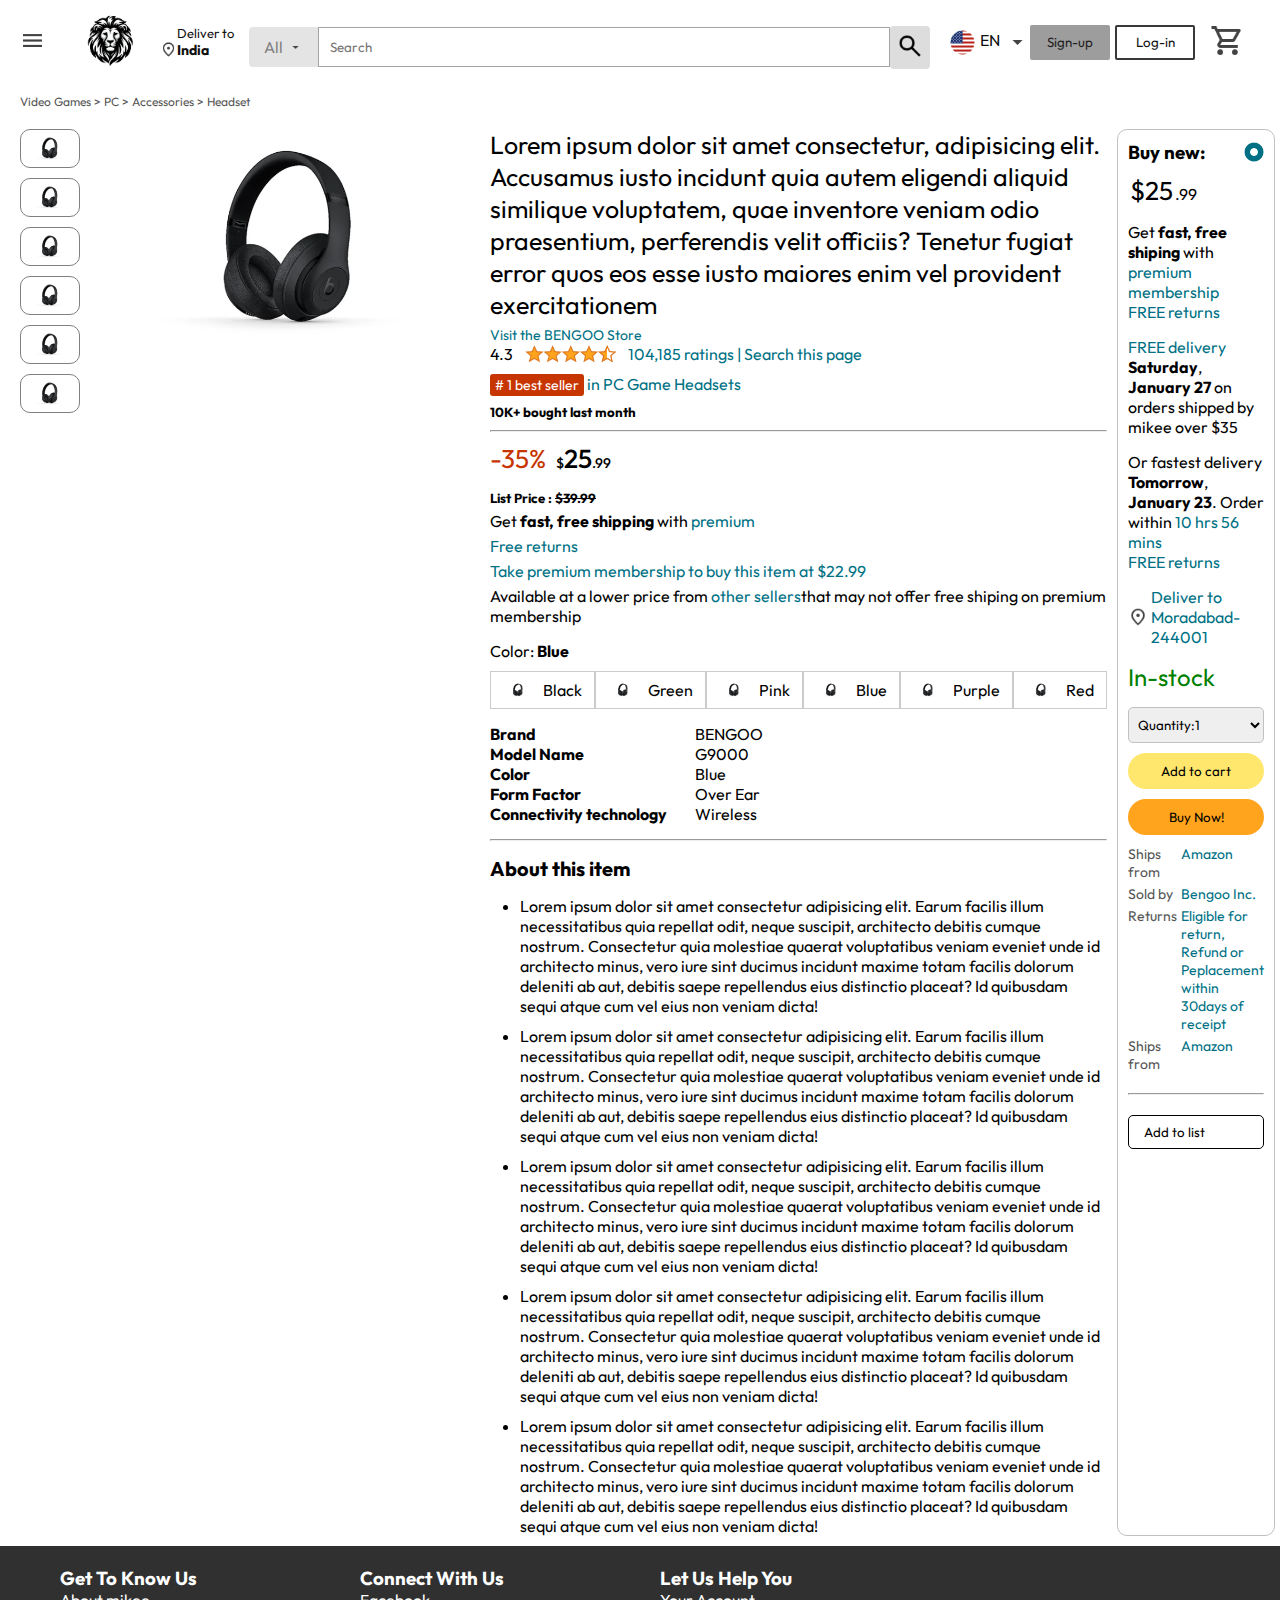
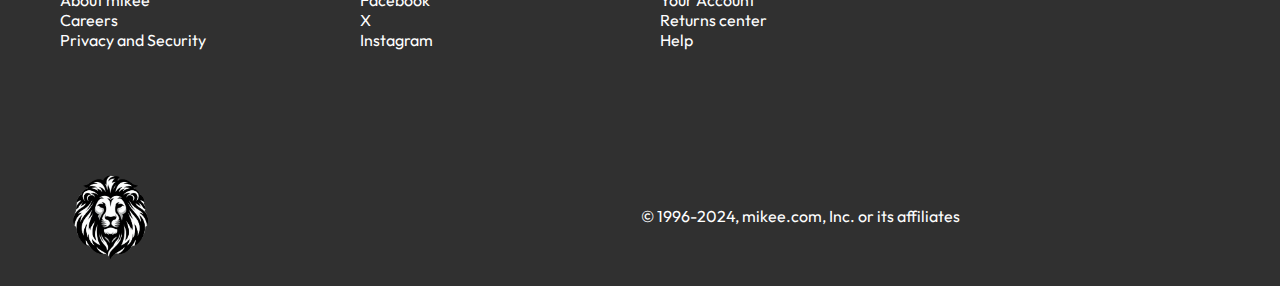
<file: product.html>
<!DOCTYPE html>
<html lang="en">
<head>
  <meta charset="UTF-8">
  <meta name="viewport" content="width=device-width, initial-scale=1.0">
  <link rel="stylesheet" href="./styles.css">
  <link rel="stylesheet" href="./product.css">
  <title>Product page</title>
</head>
<body>
<header>
  <nav>
    <div>
      <img src="./icons/menu.png" height="25px" style="margin-right:15px ;" alt="">
    </div>

    <a href="./index.html"><img src="./icons/logo.png" alt="" style="width:60px; margin: 0px 20px;"></a>
    <div class="nav-country">
      <img src="./icons/location.png" alt="location-icon" style="height: 17px; position:relative; top:16px">
      <div>
        <p>Deliver to</p>
        <h1 style="font-size: 14px;">India</h1>
      </div>
    </div>
    <div class="nav-search">
      <div class="nav-search-category">
        <p>All</p>
        <img src="./icons/drop-down.png" alt="drop-down" height="15px"/>
      </div>
      <input type="text" placeholder="Search" class="nav-search-input">
      
        <button class="nav-search-icon"><img src="./icons/search.png" alt="search-button" height="30px" ></button>
      
    </div>
    <div class="nav-language">
      <img src="./icons/flag.webp" height="25px" width="25px" alt="flag">
      <p>EN</p>
      <img src="./icons/drop-down.png" height="25px" alt="">
    </div>

    <div class="nav-text">
      <button class="sign-up-btn">Sign-up</button>
      <button class="log-in-btn">Log-in</button>
    </div>

    <a class="nav-cart" href="./cart.html">
      <img src="./icons/shopping_cart.png" alt="shopping-cart" height="35px">
    </a>
  </nav>
</header>

<p class="breadcrum">Video Games > PC > Accessories > Headset</p>

<div class="product-display">
  <div class="product-d-img">
    <div class="product-icons">
      <img src="./icons/headphones.webp" width="60" alt="">
      <img src="./icons/headphones.webp" width="60" alt="">
      <img src="./icons/headphones.webp" width="60" alt="">
      <img src="./icons/headphones.webp" width="60" alt="">
      <img src="./icons/headphones.webp" width="60" alt="">
      <img src="./icons/headphones.webp" width="60" alt="">
    </div>
    <div class="product-main-image">
      <img src="./icons/headphones.webp" width="400" alt="">
    </div>
  </div>
  <div class="product-d-details">
    <p class="product-title">
      Lorem ipsum dolor sit amet consectetur, adipisicing elit. Accusamus iusto incidunt quia autem eligendi aliquid similique voluptatem, quae inventore veniam odio praesentium, perferendis velit officiis? Tenetur fugiat error quos eos esse iusto maiores enim vel provident exercitationem 
    </p>
    <p class="brand-store">Visit the BENGOO Store</p>
    <div class="product-rating">
      <div>
        <div>4.3 <img src="./icons/rating_img.png" alt="" height="20px"></div>
        <p>104,185 ratings | Search this page</p>
      </div>
      <p><span># 1 best seller</span> in PC Game Headsets</p>
      <h5>10K+ bought last month</h5>
      <hr>
    </div>
    <div class="product-d-price">
      <div>
        <p>-35%</p>
        <h1>$<span>25</span>.99</h1>
      </div>
      <h5>List Price : <span>$39.99</span></h5>
      <p>Get <b>fast, free shipping</b> with <span>premium</span></p>
      <p><span>Free returns</span></p>
      <p><span>Take premium membership to buy this item at $22.99</span></p>
      <p>Available at a lower price from <span>other sellers</span>that may not offer free shiping on premium membership</p>
    </div>

    <div class="product-color-selection">
      <p>Color: <b>Blue</b></p>
      <div class="product-color-options">

        <div class="option">
          <img src="./icons/headphones.webp" width="30px" alt="">
          <p>Black</p>
        </div>
        <div class="option">
          <img src="./icons/headphones.webp" width="30px" alt="">
          <p>Green</p>
        </div>
        <div class="option">
          <img src="./icons/headphones.webp" width="30px" alt="">
          <p>Pink</p>
        </div>
        <div class="option">
          <img src="./icons/headphones.webp" width="30px" alt="">
          <p>Blue</p>
        </div>

        <div class="option">
          <img src="./icons/headphones.webp" width="30px" alt="">
          <p>Purple</p>
        </div>

        <div class="option">
          <img src="./icons/headphones.webp" width="30px" alt="">
          <p>Red</p>
        </div>

      </div>
    </div>
    <div class="product-info">
      <p><b>Brand</b></p> <p>BENGOO</p>
      <p><b>Model Name</b></p> <p>G9000</p>
      <p><b>Color</b></p> <p>Blue</p>
      <p><b>Form Factor</b></p> <p>Over Ear</p>
      <p><b>Connectivity technology</b></p> <p>Wireless</p>
    </div>
    <hr>

    <div class="product-description">
      <h1>About this item</h1>
      <ul>
        <li>Lorem ipsum dolor sit amet consectetur adipisicing elit. Earum facilis illum necessitatibus quia repellat odit, neque suscipit, architecto debitis cumque nostrum. Consectetur quia molestiae quaerat voluptatibus veniam eveniet unde id architecto minus, vero iure sint ducimus incidunt maxime totam facilis dolorum deleniti ab aut, debitis saepe repellendus eius distinctio placeat? Id quibusdam sequi atque cum vel eius non veniam dicta!</li>
        <li>Lorem ipsum dolor sit amet consectetur adipisicing elit. Earum facilis illum necessitatibus quia repellat odit, neque suscipit, architecto debitis cumque nostrum. Consectetur quia molestiae quaerat voluptatibus veniam eveniet unde id architecto minus, vero iure sint ducimus incidunt maxime totam facilis dolorum deleniti ab aut, debitis saepe repellendus eius distinctio placeat? Id quibusdam sequi atque cum vel eius non veniam dicta!</li>
        <li>Lorem ipsum dolor sit amet consectetur adipisicing elit. Earum facilis illum necessitatibus quia repellat odit, neque suscipit, architecto debitis cumque nostrum. Consectetur quia molestiae quaerat voluptatibus veniam eveniet unde id architecto minus, vero iure sint ducimus incidunt maxime totam facilis dolorum deleniti ab aut, debitis saepe repellendus eius distinctio placeat? Id quibusdam sequi atque cum vel eius non veniam dicta!</li>
        <li>Lorem ipsum dolor sit amet consectetur adipisicing elit. Earum facilis illum necessitatibus quia repellat odit, neque suscipit, architecto debitis cumque nostrum. Consectetur quia molestiae quaerat voluptatibus veniam eveniet unde id architecto minus, vero iure sint ducimus incidunt maxime totam facilis dolorum deleniti ab aut, debitis saepe repellendus eius distinctio placeat? Id quibusdam sequi atque cum vel eius non veniam dicta!</li>
        <li>Lorem ipsum dolor sit amet consectetur adipisicing elit. Earum facilis illum necessitatibus quia repellat odit, neque suscipit, architecto debitis cumque nostrum. Consectetur quia molestiae quaerat voluptatibus veniam eveniet unde id architecto minus, vero iure sint ducimus incidunt maxime totam facilis dolorum deleniti ab aut, debitis saepe repellendus eius distinctio placeat? Id quibusdam sequi atque cum vel eius non veniam dicta!</li>
      </ul>
    </div>
  </div>
  <div class="product-d-purchase">
    <div class="title">
      <h3>Buy new:</h3>
      <img src="./icons/circle_icon.png" width="20px" alt="">
    </div>
    <h1 class="price"><span>$25</span>.99</h1>
    <div class="gap">
      <p>Get <b>fast, free shiping</b> with <span>premium membership</span></p>
      <p><span>FREE returns</span></p>
    </div>
    <div class="gap">
      <p><span>FREE delivery</span> <b>Saturday</b>,</p>
      <p><b>January 27</b> on orders shipped by mikee over $35</p>
    </div>
    <div class="gap">
      <p>Or fastest delivery <b>Tomorrow</b>, <b>January 23</b>. Order within <span>10 hrs 56 mins</span></p>
      <p><span>FREE returns</span></p>
    </div>
    <div class="del-location">
      <img src="./icons/location.png" alt=""width="20px">
      <p><span>Deliver to Moradabad-244001</span></p>
    </div>
    <h2 class="product-stock">In-stock</h2>
    <select class="product-qty">
      <option value="1">Quantity:1</option>
      <option value="2">Quantity:2</option>
      <option value="3">Quantity:3</option>
    </select>

    <button class="btn">Add to cart</button>
    <button class="btn product-buy">Buy Now!</button>

    <div class="product-seller-info">
      <p>Ships from</p> <p><span>Amazon</span></p>
      <p>Sold by</p> <p><span>Bengoo Inc.</span></p>
      <p>Returns</p> <p><span>Eligible for return, Refund or Peplacement within 30days of receipt</span></p>
      <p>Ships from</p> <p><span>Amazon</span></p>
    </div>
    <hr>
    <button class="product-add-list">Add to list</button>
  </div>
</div>



<footer>
    <div>
      <div class="f-container">
        <div class="info">
          <h3>Get To Know Us</h3>
          <a>About mikee</a>
          <a>Careers</a>
          <a>Privacy and Security</a>
        </div>
        <div class="info">
          <h3>Connect With Us</h3>
          <a>Facebook</a>
          <a>X</a>
          <a>Instagram</a>
        </div>
        <div class="info">
          <h3>Let Us Help You</h3>
          <a href="">Your Account</a>
          <a href="">Returns center</a>
          <a href="">Help</a>
        </div>
      </div>
      <div class="bottom">
        <img src="./icons/logo.png" width="100" alt="">
        <p>© 1996-2024, mikee.com, Inc. or its affiliates</p>
      </div>
    </div>
</footer>
</body>
</html>
</file>
<file: styles.css>
@import url('https://fonts.googleapis.com/css2?family=Outfit:wght@100..900&display=swap');

* {
  margin: 0px;
  padding: 0px;
  box-sizing: border-box;
  font-family: Outfit;
}

body {
  background-color: #dadada;
}

a {
  text-decoration: none;
  color: inherit;
}

nav {
  display: flex;
  align-items: center;
  justify-content: space-between;
  background: rgba(255, 255, 255, 0.573);
  padding: 10px 20px;
  color: #101010;
  flex-wrap: wrap;
}

.nav-country {
  display: flex;
  font-size: 13px;
  color: #101010;
}

.nav-search {
  flex: 1;
  display: flex;
  align-items: center;
  background: rgb(255, 255, 255);
  color: gray;
  max-width: 1000px;
  border-radius: 4px;
  margin-left: 15px;
  margin-top: 10px;
}

.nav-search-category {
  display: flex;
  align-items: center;
  padding: 10px 15px;
  gap: 5px;
  background-color: #e5e4e5;
  border-radius: 4px 0 0 4px;
}

.nav-search-input {
  flex: 1;
  border: 1px solid rgba(99, 99, 99, 0.582);
  outline: none;
  padding: 11px;
}

.nav-search-icon {
  max-width: 41px;
  max-height: 100%;
  padding: 5px;
  margin: 0px;
  border: none;
  border-radius: 4px;
  background-color: rgb(222, 221, 221);
}

.nav-search-category:hover,
.nav-search-icon:hover {
  background-color: #c4c4c4;
  cursor: pointer;
}

.nav-language {
  display: flex;
  margin-left: 20px;
  gap: 5px;
}

.log-in-btn {
  background-color: white;
  color: rgb(18, 18, 18);
  border: 2px solid rgb(56, 56, 57);
  height: 35px;
  width: 80px;
  border-radius: 2px;
  cursor: pointer;
}

.sign-up-btn {
  background-color: rgb(157, 157, 157);
  color: rgb(31, 31, 31);
  border: none;
  height: 35px;
  width: 80px;
  border-radius: 2px;
  cursor: pointer;
  
}

.sign-up-btn:hover {
  background-color: #5a5a5a;
  transition-delay: 0.05s;
}

.nav-text {
  display: flex;
  gap: 5px;
}

.nav-cart {
  margin: 0px 15px;
}

.header-slider ul {
  display: flex;
  overflow-y: hidden;
  position: absolute;
  z-index: -1;
  top: 0px;
}

.header-img {
  height: 100vh;
  width: 100%;
  object-fit: cover;
  opacity: 0.6;
}

.header-slider a {
  position: absolute;
  top: 50%;
  padding: 5vh 1nw;
  background: #ffffff34;
  color: #0000007b;
  text-decoration: none;
  font-weight: 600px;
  font-size: 35px;
  cursor: pointer;
}

.control-next {
  right: 0px;
}

.box-col img {
  height: 200px;
  width: 200px;
  margin: 10px;
  object-fit: cover;
}

.box-col {
  background-color: rgb(255, 255, 255);
  display: flex;
  flex-direction: column;
  align-items: center;
  border-radius: 10px;
  margin: 10px;
  padding: 10px 10px;
  z-index: 1;
}

.box-col:hover {
  box-shadow: 5px 5px 10px rgb(159, 157, 157);
}

.box-col a {
  color: #1e1b1b;
  text-decoration: none;
}

.box-row {
  display: grid;
  grid-template-columns: 1fr 1fr 1fr 1fr;
}

.header-box {
  margin-top: 30%;
}

footer {
  display: flex;
  justify-content: space-between;
  align-items: center;
  color: white;
  background: rgb(48, 48, 48);
  padding: 20px 60px;
}

.f-container {
  display: flex;
  justify-content: space-between;
  align-items: center;
  margin-right: 0px;
}

.info {
  display: flex;
  flex-direction: column;
  height: 200px;
  width: 300px;
}

.bottom {
  display: flex;
  justify-content: space-between;
  align-items: center;
}

.appraisal {
  display: flex;
  width: 85vw;
  height: 80vh;
  margin: 30px 10px;
  margin-left: 85px;
  background: #ffffff;
}

.appraisal>img {
  margin: 40px;
  border-top-left-radius: 50px;
}

.appraisal>div {
  margin-top: 80px;
}

.appraisal>div>p {
  padding: 50px;
}

.appraisal>div>h2 {
  padding-left: 26px;
}

/* Media Queries for Responsiveness */

/* For tablets and mobile devices */
@media (max-width: 1024px) {
  .header-slider ul {
    flex-direction: column;
    height: 80vh;
  }

  .header-img {
    height: 80vh;
  }

  .box-row {
    grid-template-columns: 1fr 1fr;
  }

  footer {
    flex-direction: column;
    padding: 20px;
    text-align: center;
  }

  .f-container {
    flex-direction: column;
    margin-top: 20px;
  }

  .info {
    width: 100%;
    text-align: center;
    margin-bottom: 20px;
  }

  .nav-search {
    width: 100%;
    margin: 10px 0;
  }

  .box-col img {
    height: 150px;
    width: 150px;
  }
}

@media (max-width: 768px) {
  nav {
    flex-direction: column;
    align-items: flex-start;
  }

  .nav-search {
    width: 100%;
    margin-top: 10px;
  }

  .nav-text {
    flex-direction: column;
    gap: 10px;
    margin-top: 10px;
  }

  .box-row {
    grid-template-columns: 1fr;
    margin: 0 20px;
  }

  .appraisal {
    flex-direction: column;
    width: 100%;
    height: auto;
    margin-left: 0;
    margin-top: 20px;
  }

  .appraisal>img {
    width: 100%;
    height: auto;
    margin: 0;
    border-top-left-radius: 0;
  }

  .appraisal>div {
    margin-top: 20px;
    padding: 20px;
  }
}

@media (max-width: 480px) {
  nav {
    padding: 10px;
    width: 100%;
  }

  .header-slider a {
    font-size: 18px;
    padding: 5vh 1nw;
  }

  .nav-country {
    font-size: 10px;
    margin-bottom: 10px;
  }

  .nav-search-category,
  .nav-search-icon {
    font-size: 14px;
  }

  .box-col {
    width: 100%;
    padding: 20px;
    margin-bottom: 20px;
  }

  footer {
    padding: 10px;
    text-align: center;
  }

  .f-container {
    flex-direction: column;
    align-items: center;
  }

  .info {
    width: 100%;
    margin-bottom: 20px;
  }

  .appraisal {
    flex-direction: column;
    width: 100%;
    margin-left: 0;
    margin-top: 20px;
  }

  .appraisal>img {
    width: 100%;
    height: auto;
    margin: 0;
    border-top-left-radius: 0;
  }

  .appraisal>div {
    margin-top: 20px;
    padding: 20px;
  }

  .box-row {
    grid-template-columns: 1fr;
  }

  .box-col img {
    height: 120px;
    width: 120px;
  }
}

.amazon-header-right-section {
  width: 180px;
  flex-shrink: 0;
  display: flex;
  justify-content: end;
}

.orders-link {
  color: rgb(71, 70, 70);
}

.returns-text {
  display: block;
  font-size: 13px;
}

.orders-text {
  display: block;
  font-size: 15px;
  font-weight: 700;
}

.cart-link {
  color: rgb(78, 72, 72);
  display: flex;
  align-items: center;
  position: relative;
}

.cart-icon {
  width: 50px;
}

.cart-text {
  /* margin-top: 5px; */
  font-size: 15px;
  font-weight: 700;
}

.cart-quantity {
  color: rgb(0, 0, 0);
  font-size: 13px;
  font-weight: 700;

  position: absolute;
  top: 9px;
  left: 13px;
  
  width: 26px;
  text-align: center;
}
</file>
<file: product.css>
body{
  background: white;
}

.breadcrum{
  padding: 10px 20px;
  font-size:12px;
  color:#565656
}

.product-display{
  min-height: 100%;
  padding:10px 20px;
  display:flex;
}
.product-d-img{
  display:flex;
  gap:10px;
}
.product-icons{
  display:flex;
  flex-direction: column;
  gap:10px;
}
.product-icons img{
  border:1px solid gray;
  border-radius: 10px;
  padding: 5px;
}

.product-d-details{
  margin: 0 10px;
  margin-left: 0;
}

.product-title{
  font-size: 25px;
}

.brand-store{
  margin-top: 5px;
  color: #007185;
  font-size:14px;
}

.product-rating{
  display: flex;
  flex-direction:column;
  gap: 10px;
}

.product-rating div{
  display: flex;
  align-items: center;
  gap:10px;
}

.product-rating p{
  color:#007185;
}

.product-rating p span{
  color:white;
  background:#c73500;
  padding: 2px 5px;
  border-radius: 3px;
  font-size: 14px;
}

.product-rating h5{
  font-weight:400px;
}

.product-d-price{
  display:flex;
  flex-direction: column;
  gap:5px;
}
.product-d-price div{
  display: flex;
  align-items: center;
  GAP:10px;
  margin: 10px 0;
}

.product-d-price div p{
  font-size: 26px;
  color: #c73500;
}

.product-d-price div h1{
  font-size: 14px;
  font-weight: 500;
}

.product-d-price div h1 span{
  font-size: 26px;
  font-weight: 500;
}

.product-d-price div h5{
  font-size: 26px;
  font-weight: 400;
  color:#565656;
}
.product-d-price h5 span{
  text-decoration: line-through;
}
.product-d-price p span{
  color: #007185;
}

.product-color-selection{
  margin: 15px 0;
}

.product-color-options{
  display: flex;
  justify-content: space-between;
  margin-top: 10px;
}

.option{
  display:flex;
  align-items: center;
  padding: 8px 12px;
  border:1px solid #cbcbcb;
  gap:10px;
}

.product-info{
  display:grid;
  grid-template-columns: auto auto;
  max-width: 300px;
  margin-bottom: 15px;
}

.product-description h1{
  font-size: 20px;
  margin: 15px 0;
}

.product-description ul{
  display: flex;
  flex-direction: column;
  gap:10px;
  margin-left: 30px;
}

.product-d-purchase{
  width:100%;
  max-width: 280px;
  border: 1px solid #c1c1c1;
  border-radius: 10px;
  padding:10px;
}

.product-d-purchase .title{
  display: flex;
  justify-content: space-between;
  align-items: center;
}

.product-d-purchase .price{
  font-size: 16px;
  font-weight: 400;
  margin: 10px 0;
}

.product-d-purchase .price span{
  font-size: 26px;
  padding: 2px;

}

.product-d-purchase .gap{
  margin: 15px 0;
}
.product-d-purchase p span{
  color:#007185;
}
.del-location{
  display: flex;
  align-items: center;
  gap:3px;
}
.product-stock{
  margin: 15px 0;
  color:green;
  font-weight: 400;
}
.product-qty{
   padding: 8px 5px;
   outline:none;
   width: 100%;
   border-radius: 5px;
   background: #efefef;
   border-color:#c1c1c1;
}

.product-d-purchase .btn{
  outline: none;
  border:none;
  background: #ffdb27ab;
  width:100%;
  padding: 10px 0;
  margin-top:10px;
  border-radius:50px;
  cursor:pointer;
}

.product-d-purchase .product-buy{
  background: #ffa41c;
}

.product-seller-info{
  margin-top:10px;
  display:grid;
  grid-template-columns: auto auto;
  gap:4px;
  font-size: 14px;
  color:#565656;
}

.product-seller-info span{
  color:#007185;
}

.product-d-purchase hr{
  margin: 20px 0;
}

.product-add-list{
  width: 100%;
  padding:8px 15px;
  border-radius:5px;
  border:1px solid #000;
  text-align: start;
  background: white;
  cursor: pointer;
}
</file>
